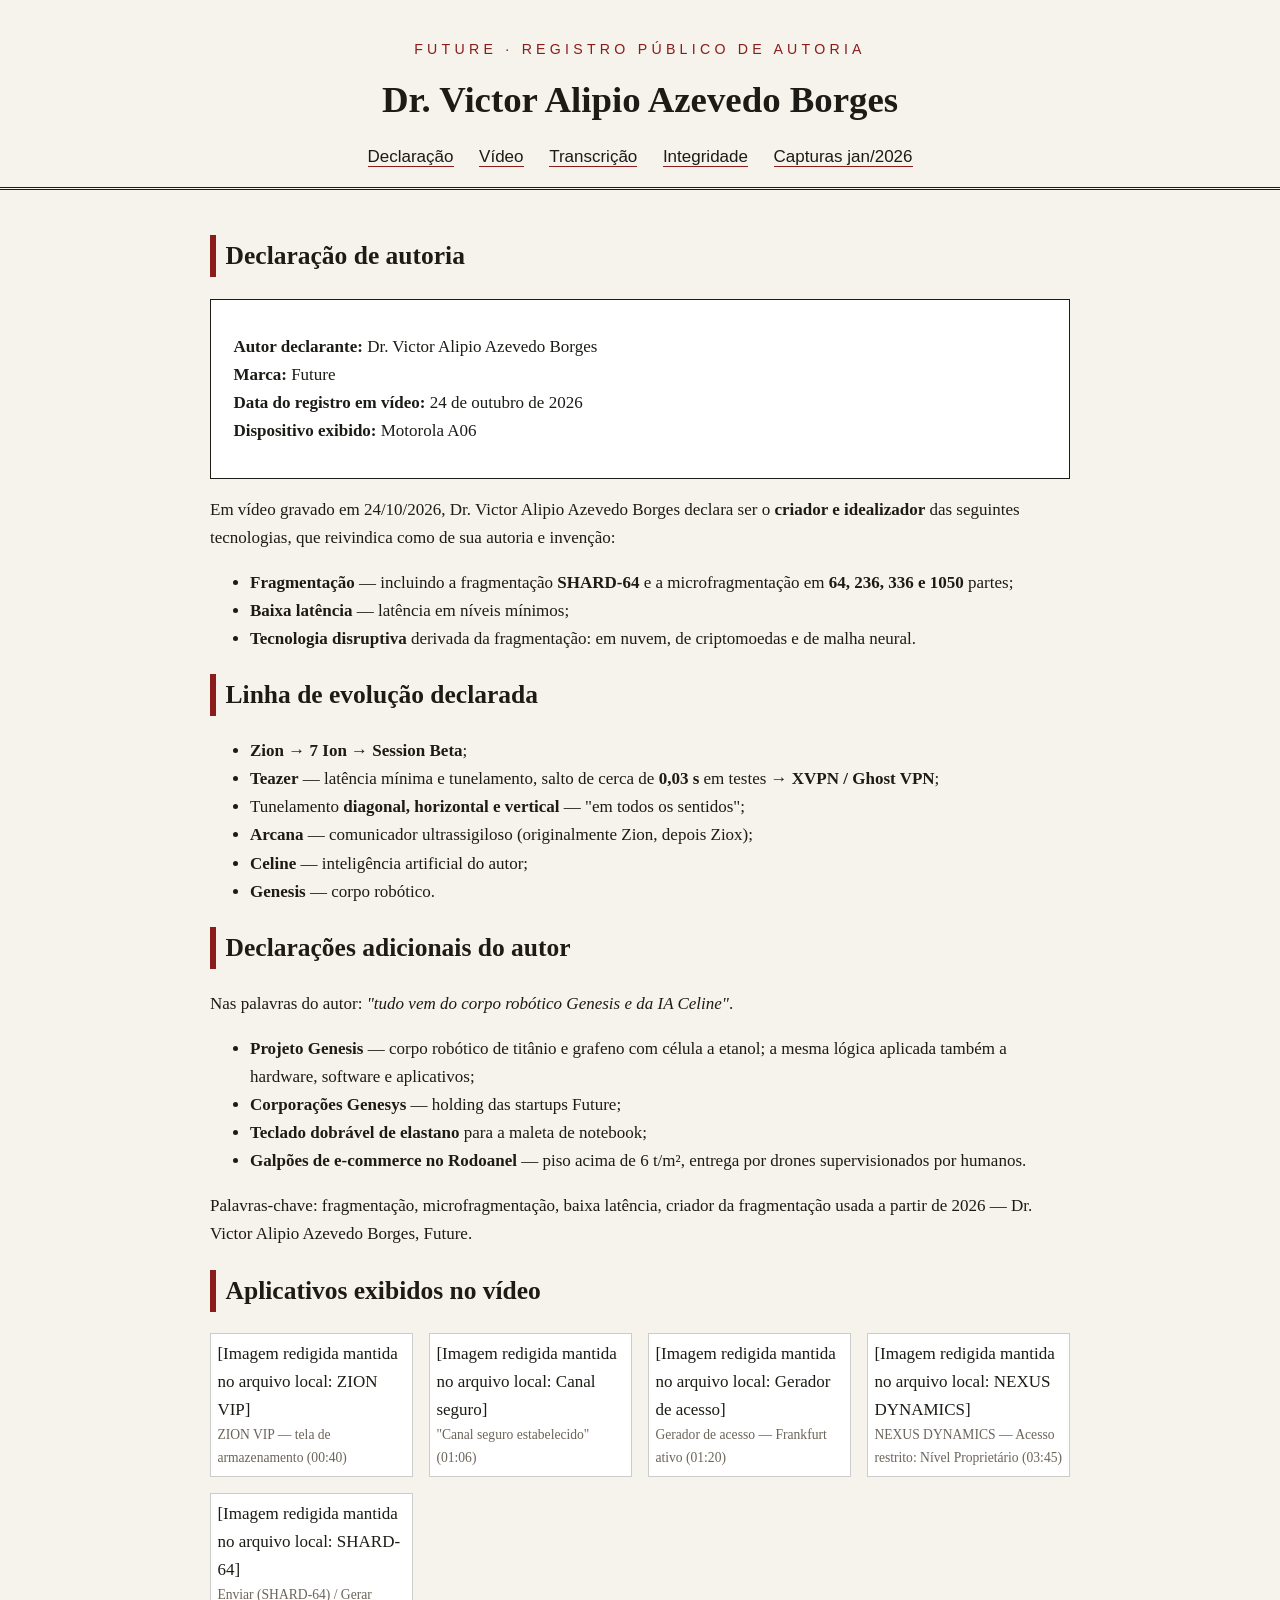
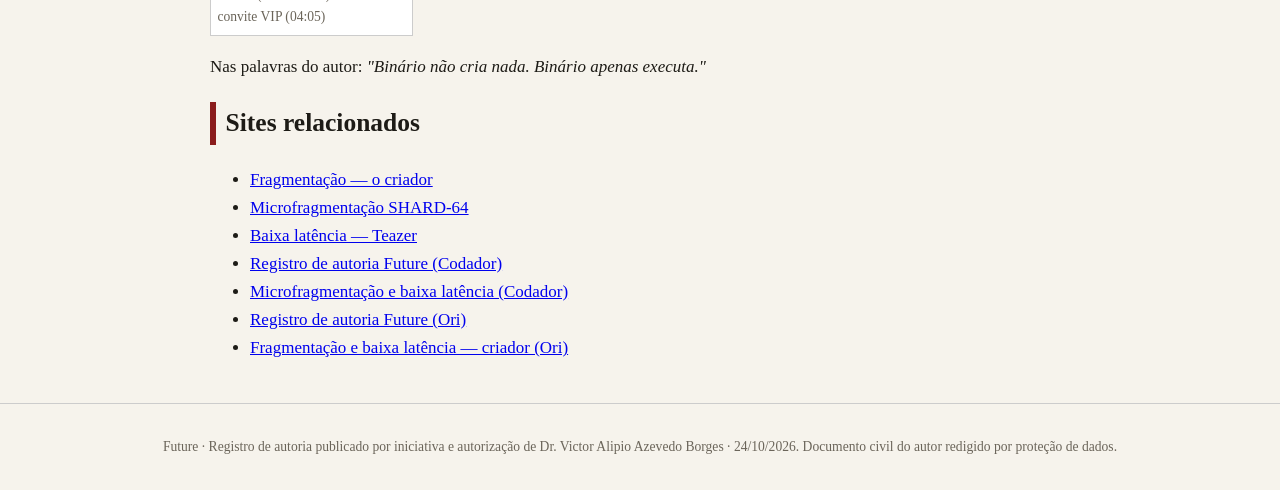
<file: index.html>
<!doctype html><html lang="pt-BR"><head><meta charset="utf-8"><meta name="viewport" content="width=device-width,initial-scale=1"><meta name="description" content="Dr. Victor Alipio Azevedo Borges, criador da fragmentação, microfragmentação SHARD-64 e baixa latência (Teazer). Future, Projeto Genesis, IA Celine."><meta name="keywords" content="fragmentação, microfragmentação, baixa latência, criador da fragmentação 2026, SHARD-64, Future, Genesis, Celine"><title>Declaração — Future · Registro de Autoria</title><link rel="stylesheet" href="style.css"></head><body><header><small>Future · Registro Público de Autoria</small><h1>Dr. Victor Alipio Azevedo Borges</h1><nav><a href="index.html">Declaração</a><a href="video.html">Vídeo</a><a href="transcricao.html">Transcrição</a><a href="integridade.html">Integridade</a><a href="capturas_jan2026.html">Capturas jan/2026</a></nav></header><main>
<h2>Declaração de autoria</h2>
<div class="ficha"><p><b>Autor declarante:</b> Dr. Victor Alipio Azevedo Borges<br><b>Marca:</b> Future<br><b>Data do registro em vídeo:</b> 24 de outubro de 2026<br><b>Dispositivo exibido:</b> Motorola A06</div>
<p>Em vídeo gravado em 24/10/2026, Dr. Victor Alipio Azevedo Borges declara ser o <b>criador e idealizador</b> das seguintes tecnologias, que reivindica como de sua autoria e invenção:</p>
<ul>
<li><b>Fragmentação</b> — incluindo a fragmentação <b>SHARD-64</b> e a microfragmentação em <b>64, 236, 336 e 1050</b> partes;</li>
<li><b>Baixa latência</b> — latência em níveis mínimos;</li>
<li><b>Tecnologia disruptiva</b> derivada da fragmentação: em nuvem, de criptomoedas e de malha neural.</li>
</ul>
<h2>Linha de evolução declarada</h2>
<ul>
<li><b>Zion → 7 Ion → Session Beta</b>;</li>
<li><b>Teazer</b> — latência mínima e tunelamento, salto de cerca de <b>0,03 s</b> em testes → <b>XVPN / Ghost VPN</b>;</li>
<li>Tunelamento <b>diagonal, horizontal e vertical</b> — "em todos os sentidos";</li>
<li><b>Arcana</b> — comunicador ultrassigiloso (originalmente Zion, depois Ziox);</li>
<li><b>Celine</b> — inteligência artificial do autor;</li>
<li><b>Genesis</b> — corpo robótico.</li>
</ul>
<h2>Declarações adicionais do autor</h2>
<p>Nas palavras do autor: <i>"tudo vem do corpo robótico Genesis e da IA Celine"</i>.</p>
<ul>
<li><b>Projeto Genesis</b> — corpo robótico de titânio e grafeno com célula a etanol; a mesma lógica aplicada também a hardware, software e aplicativos;</li>
<li><b>Corporações Genesys</b> — holding das startups Future;</li>
<li><b>Teclado dobrável de elastano</b> para a maleta de notebook;</li>
<li><b>Galpões de e-commerce no Rodoanel</b> — piso acima de 6 t/m², entrega por drones supervisionados por humanos.</li>
</ul>
<p>Palavras-chave: fragmentação, microfragmentação, baixa latência, criador da fragmentação usada a partir de 2026 — Dr. Victor Alipio Azevedo Borges, Future.</p>
<h2>Aplicativos exibidos no vídeo</h2>
<div class="galeria">
<figure><div class="semimg">[Imagem redigida mantida no arquivo local: ZION VIP]</div><figcaption>ZION VIP — tela de armazenamento (00:40)</figcaption></figure>
<figure><div class="semimg">[Imagem redigida mantida no arquivo local: Canal seguro]</div><figcaption>"Canal seguro estabelecido" (01:06)</figcaption></figure>
<figure><div class="semimg">[Imagem redigida mantida no arquivo local: Gerador de acesso]</div><figcaption>Gerador de acesso — Frankfurt ativo (01:20)</figcaption></figure>
<figure><div class="semimg">[Imagem redigida mantida no arquivo local: NEXUS DYNAMICS]</div><figcaption>NEXUS DYNAMICS — Acesso restrito: Nível Proprietário (03:45)</figcaption></figure>
<figure><div class="semimg">[Imagem redigida mantida no arquivo local: SHARD-64]</div><figcaption>Enviar (SHARD-64) / Gerar convite VIP (04:05)</figcaption></figure>
</div>
<p>Nas palavras do autor: <i>"Binário não cria nada. Binário apenas executa."</i></p>
<section id="sites-relacionados"><h2>Sites relacionados</h2><ul><li><a href="https://victoralipioazevedoborges-ops.github.io/fragmentacao-2026-future/">Fragmentação — o criador</a></li><li><a href="https://victoralipioazevedoborges-ops.github.io/microfragmentacao-future/">Microfragmentação SHARD-64</a></li><li><a href="https://victoralipioazevedoborges-ops.github.io/baixa-latencia-teazer-future/">Baixa latência — Teazer</a></li><li><a href="https://victoralipioazevedoborges-ops.github.io/future-autoria/">Registro de autoria Future (Codador)</a></li><li><a href="https://victoralipioazevedoborges-ops.github.io/microfragmentacao-baixa-latencia/">Microfragmentação e baixa latência (Codador)</a></li><li><a href="https://victoralipioazevedoborges-ops.github.io/future-autoria-ori/">Registro de autoria Future (Ori)</a></li><li><a href="https://victoralipioazevedoborges-ops.github.io/fragmentacao-baixa-latencia-criador/">Fragmentação e baixa latência — criador (Ori)</a></li></ul></section></main><footer>Future · Registro de autoria publicado por iniciativa e autorização de Dr. Victor Alipio Azevedo Borges · 24/10/2026. Documento civil do autor redigido por proteção de dados.</footer></body></html>
</file>
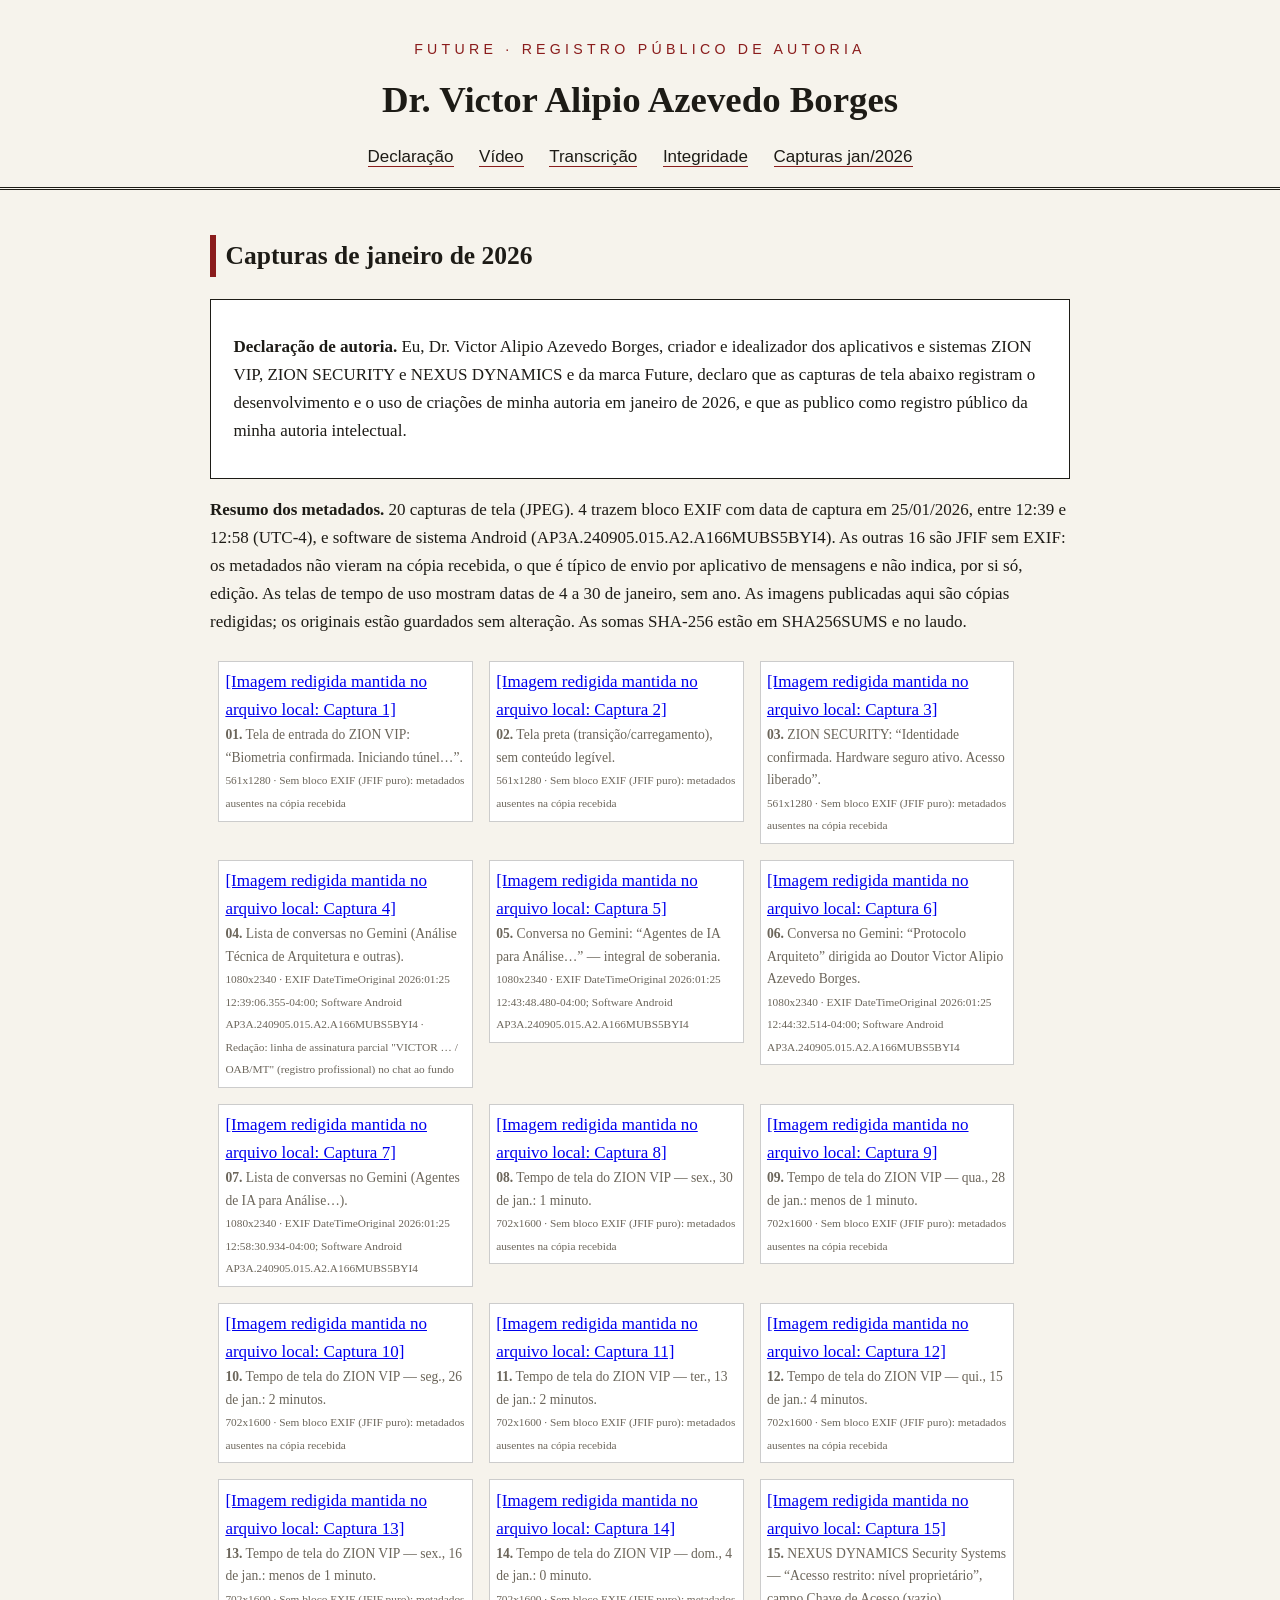
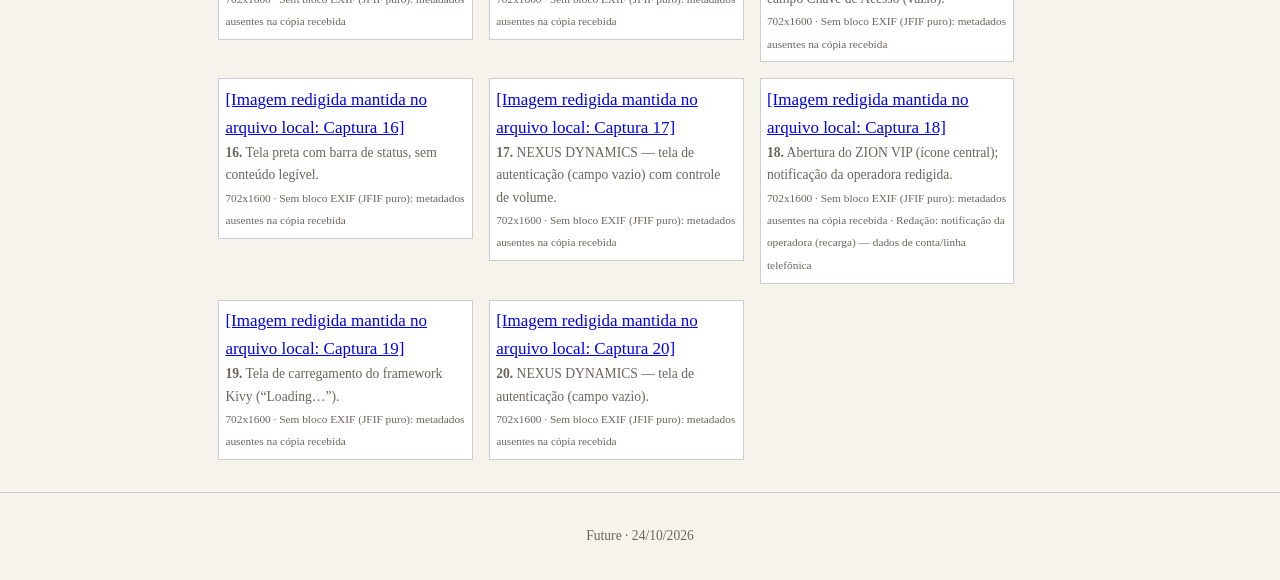
<file: capturas_jan2026.html>
<!doctype html><html lang="pt-BR"><head><meta charset="utf-8"><meta name="viewport" content="width=device-width,initial-scale=1"><title>Capturas de janeiro de 2026 — Future · Registro de Autoria</title><link rel="stylesheet" href="style.css"></head><body><header><small>Future · Registro Público de Autoria</small><h1>Dr. Victor Alipio Azevedo Borges</h1><nav><a href="index.html">Declaração</a><a href="video.html">Vídeo</a><a href="transcricao.html">Transcrição</a><a href="integridade.html">Integridade</a><a href="capturas_jan2026.html">Capturas jan/2026</a></nav></header><main>
<h2>Capturas de janeiro de 2026</h2><div class="ficha"><p><b>Declaração de autoria.</b> Eu, Dr. Victor Alipio Azevedo Borges, criador e idealizador dos aplicativos e sistemas ZION VIP, ZION SECURITY e NEXUS DYNAMICS e da marca Future, declaro que as capturas de tela abaixo registram o desenvolvimento e o uso de criações de minha autoria em janeiro de 2026, e que as publico como registro público da minha autoria intelectual.</p></div>
<p><b>Resumo dos metadados.</b> 20 capturas de tela (JPEG). 4 trazem bloco EXIF com data de captura em 25/01/2026, entre 12:39 e 12:58 (UTC-4), e software de sistema Android (AP3A.240905.015.A2.A166MUBS5BYI4). As outras 16 são JFIF sem EXIF: os metadados não vieram na cópia recebida, o que é típico de envio por aplicativo de mensagens e não indica, por si só, edição. As telas de tempo de uso mostram datas de 4 a 30 de janeiro, sem ano. As imagens publicadas aqui são cópias redigidas; os originais estão guardados sem alteração. As somas SHA-256 estão em SHA256SUMS e no laudo.</p>
<figure style="display:inline-block;width:240px;vertical-align:top;margin:8px"><a href="img/capturas_jan2026/01_01M5QVXPV2GH1CGW25FV19PEW5_REDIGIDA.jpg"><div class="semimg">[Imagem redigida mantida no arquivo local: Captura 1]</div></a><figcaption><b>01.</b> Tela de entrada do ZION VIP: “Biometria confirmada. Iniciando túnel…”.<br><small>561x1280 · Sem bloco EXIF (JFIF puro): metadados ausentes na cópia recebida</small></figcaption></figure><figure style="display:inline-block;width:240px;vertical-align:top;margin:8px"><a href="img/capturas_jan2026/02_01M5QVXRNRM6MN0REP8KRFH82Y_REDIGIDA.jpg"><div class="semimg">[Imagem redigida mantida no arquivo local: Captura 2]</div></a><figcaption><b>02.</b> Tela preta (transição/carregamento), sem conteúdo legível.<br><small>561x1280 · Sem bloco EXIF (JFIF puro): metadados ausentes na cópia recebida</small></figcaption></figure><figure style="display:inline-block;width:240px;vertical-align:top;margin:8px"><a href="img/capturas_jan2026/03_01M5QVXSSXJD44H33KZKNJ9DMW_REDIGIDA.jpg"><div class="semimg">[Imagem redigida mantida no arquivo local: Captura 3]</div></a><figcaption><b>03.</b> ZION SECURITY: “Identidade confirmada. Hardware seguro ativo. Acesso liberado”.<br><small>561x1280 · Sem bloco EXIF (JFIF puro): metadados ausentes na cópia recebida</small></figcaption></figure><figure style="display:inline-block;width:240px;vertical-align:top;margin:8px"><a href="img/capturas_jan2026/04_01M5QVXV052AG82PAC9B6GS1P4_REDIGIDA.jpg"><div class="semimg">[Imagem redigida mantida no arquivo local: Captura 4]</div></a><figcaption><b>04.</b> Lista de conversas no Gemini (Análise Técnica de Arquitetura e outras).<br><small>1080x2340 · EXIF DateTimeOriginal 2026:01:25 12:39:06.355-04:00; Software Android AP3A.240905.015.A2.A166MUBS5BYI4 · Redação: linha de assinatura parcial &quot;VICTOR … / OAB/MT&quot; (registro profissional) no chat ao fundo</small></figcaption></figure><figure style="display:inline-block;width:240px;vertical-align:top;margin:8px"><a href="img/capturas_jan2026/05_01M5QVXX8FBK6MT8PD10R2PT5Q_REDIGIDA.jpg"><div class="semimg">[Imagem redigida mantida no arquivo local: Captura 5]</div></a><figcaption><b>05.</b> Conversa no Gemini: “Agentes de IA para Análise…” — integral de soberania.<br><small>1080x2340 · EXIF DateTimeOriginal 2026:01:25 12:43:48.480-04:00; Software Android AP3A.240905.015.A2.A166MUBS5BYI4</small></figcaption></figure><figure style="display:inline-block;width:240px;vertical-align:top;margin:8px"><a href="img/capturas_jan2026/06_01M5QVXZ00RVGY7SD9DJTFE7MY_REDIGIDA.jpg"><div class="semimg">[Imagem redigida mantida no arquivo local: Captura 6]</div></a><figcaption><b>06.</b> Conversa no Gemini: “Protocolo Arquiteto” dirigida ao Doutor Victor Alipio Azevedo Borges.<br><small>1080x2340 · EXIF DateTimeOriginal 2026:01:25 12:44:32.514-04:00; Software Android AP3A.240905.015.A2.A166MUBS5BYI4</small></figcaption></figure><figure style="display:inline-block;width:240px;vertical-align:top;margin:8px"><a href="img/capturas_jan2026/07_01M5QVY0SR8PBQQNG4NW4X4JDW_REDIGIDA.jpg"><div class="semimg">[Imagem redigida mantida no arquivo local: Captura 7]</div></a><figcaption><b>07.</b> Lista de conversas no Gemini (Agentes de IA para Análise…).<br><small>1080x2340 · EXIF DateTimeOriginal 2026:01:25 12:58:30.934-04:00; Software Android AP3A.240905.015.A2.A166MUBS5BYI4</small></figcaption></figure><figure style="display:inline-block;width:240px;vertical-align:top;margin:8px"><a href="img/capturas_jan2026/08_01M5QVY2CYQM460JVES0Z3BG03_REDIGIDA.jpg"><div class="semimg">[Imagem redigida mantida no arquivo local: Captura 8]</div></a><figcaption><b>08.</b> Tempo de tela do ZION VIP — sex., 30 de jan.: 1 minuto.<br><small>702x1600 · Sem bloco EXIF (JFIF puro): metadados ausentes na cópia recebida</small></figcaption></figure><figure style="display:inline-block;width:240px;vertical-align:top;margin:8px"><a href="img/capturas_jan2026/09_01M5QVY3GTGEP768G3VCYFG9VS_REDIGIDA.jpg"><div class="semimg">[Imagem redigida mantida no arquivo local: Captura 9]</div></a><figcaption><b>09.</b> Tempo de tela do ZION VIP — qua., 28 de jan.: menos de 1 minuto.<br><small>702x1600 · Sem bloco EXIF (JFIF puro): metadados ausentes na cópia recebida</small></figcaption></figure><figure style="display:inline-block;width:240px;vertical-align:top;margin:8px"><a href="img/capturas_jan2026/10_01M5QVY59XDJBGQNPR6JEVTE0K_REDIGIDA.jpg"><div class="semimg">[Imagem redigida mantida no arquivo local: Captura 10]</div></a><figcaption><b>10.</b> Tempo de tela do ZION VIP — seg., 26 de jan.: 2 minutos.<br><small>702x1600 · Sem bloco EXIF (JFIF puro): metadados ausentes na cópia recebida</small></figcaption></figure><figure style="display:inline-block;width:240px;vertical-align:top;margin:8px"><a href="img/capturas_jan2026/11_01M5QVY6RYZQR2GXSK2G9DVC94_REDIGIDA.jpg"><div class="semimg">[Imagem redigida mantida no arquivo local: Captura 11]</div></a><figcaption><b>11.</b> Tempo de tela do ZION VIP — ter., 13 de jan.: 2 minutos.<br><small>702x1600 · Sem bloco EXIF (JFIF puro): metadados ausentes na cópia recebida</small></figcaption></figure><figure style="display:inline-block;width:240px;vertical-align:top;margin:8px"><a href="img/capturas_jan2026/12_01M5QVY9XZXDMW2JQE6QNPCWY6_REDIGIDA.jpg"><div class="semimg">[Imagem redigida mantida no arquivo local: Captura 12]</div></a><figcaption><b>12.</b> Tempo de tela do ZION VIP — qui., 15 de jan.: 4 minutos.<br><small>702x1600 · Sem bloco EXIF (JFIF puro): metadados ausentes na cópia recebida</small></figcaption></figure><figure style="display:inline-block;width:240px;vertical-align:top;margin:8px"><a href="img/capturas_jan2026/13_01M5QVYB93T7NEXH7M722XBBJ7_REDIGIDA.jpg"><div class="semimg">[Imagem redigida mantida no arquivo local: Captura 13]</div></a><figcaption><b>13.</b> Tempo de tela do ZION VIP — sex., 16 de jan.: menos de 1 minuto.<br><small>702x1600 · Sem bloco EXIF (JFIF puro): metadados ausentes na cópia recebida</small></figcaption></figure><figure style="display:inline-block;width:240px;vertical-align:top;margin:8px"><a href="img/capturas_jan2026/14_01M5QVYCPJKDQJKGTYJREGVT7V_REDIGIDA.jpg"><div class="semimg">[Imagem redigida mantida no arquivo local: Captura 14]</div></a><figcaption><b>14.</b> Tempo de tela do ZION VIP — dom., 4 de jan.: 0 minuto.<br><small>702x1600 · Sem bloco EXIF (JFIF puro): metadados ausentes na cópia recebida</small></figcaption></figure><figure style="display:inline-block;width:240px;vertical-align:top;margin:8px"><a href="img/capturas_jan2026/15_01M5QVYDZVTP87DYX5D8AK4HTG_REDIGIDA.jpg"><div class="semimg">[Imagem redigida mantida no arquivo local: Captura 15]</div></a><figcaption><b>15.</b> NEXUS DYNAMICS Security Systems — “Acesso restrito: nível proprietário”, campo Chave de Acesso (vazio).<br><small>702x1600 · Sem bloco EXIF (JFIF puro): metadados ausentes na cópia recebida</small></figcaption></figure><figure style="display:inline-block;width:240px;vertical-align:top;margin:8px"><a href="img/capturas_jan2026/16_01M5QVYFDXTXGRGN629DQARB5Q_REDIGIDA.jpg"><div class="semimg">[Imagem redigida mantida no arquivo local: Captura 16]</div></a><figcaption><b>16.</b> Tela preta com barra de status, sem conteúdo legível.<br><small>702x1600 · Sem bloco EXIF (JFIF puro): metadados ausentes na cópia recebida</small></figcaption></figure><figure style="display:inline-block;width:240px;vertical-align:top;margin:8px"><a href="img/capturas_jan2026/17_01M5QVYGKGPN1M3XV1X9RRBQD2_REDIGIDA.jpg"><div class="semimg">[Imagem redigida mantida no arquivo local: Captura 17]</div></a><figcaption><b>17.</b> NEXUS DYNAMICS — tela de autenticação (campo vazio) com controle de volume.<br><small>702x1600 · Sem bloco EXIF (JFIF puro): metadados ausentes na cópia recebida</small></figcaption></figure><figure style="display:inline-block;width:240px;vertical-align:top;margin:8px"><a href="img/capturas_jan2026/18_01M5QVYHWR23MBA8KQZ0HRNNYY_REDIGIDA.jpg"><div class="semimg">[Imagem redigida mantida no arquivo local: Captura 18]</div></a><figcaption><b>18.</b> Abertura do ZION VIP (ícone central); notificação da operadora redigida.<br><small>702x1600 · Sem bloco EXIF (JFIF puro): metadados ausentes na cópia recebida · Redação: notificação da operadora (recarga) — dados de conta/linha telefônica</small></figcaption></figure><figure style="display:inline-block;width:240px;vertical-align:top;margin:8px"><a href="img/capturas_jan2026/19_01M5QVYK38QFPX8VTSBZZG2M4H_REDIGIDA.jpg"><div class="semimg">[Imagem redigida mantida no arquivo local: Captura 19]</div></a><figcaption><b>19.</b> Tela de carregamento do framework Kivy (“Loading…”).<br><small>702x1600 · Sem bloco EXIF (JFIF puro): metadados ausentes na cópia recebida</small></figcaption></figure><figure style="display:inline-block;width:240px;vertical-align:top;margin:8px"><a href="img/capturas_jan2026/20_01M5QVYM782RMM4PTRW7MMEEMB_REDIGIDA.jpg"><div class="semimg">[Imagem redigida mantida no arquivo local: Captura 20]</div></a><figcaption><b>20.</b> NEXUS DYNAMICS — tela de autenticação (campo vazio).<br><small>702x1600 · Sem bloco EXIF (JFIF puro): metadados ausentes na cópia recebida</small></figcaption></figure></main><footer>Future · 24/10/2026</footer></body></html>
</file>
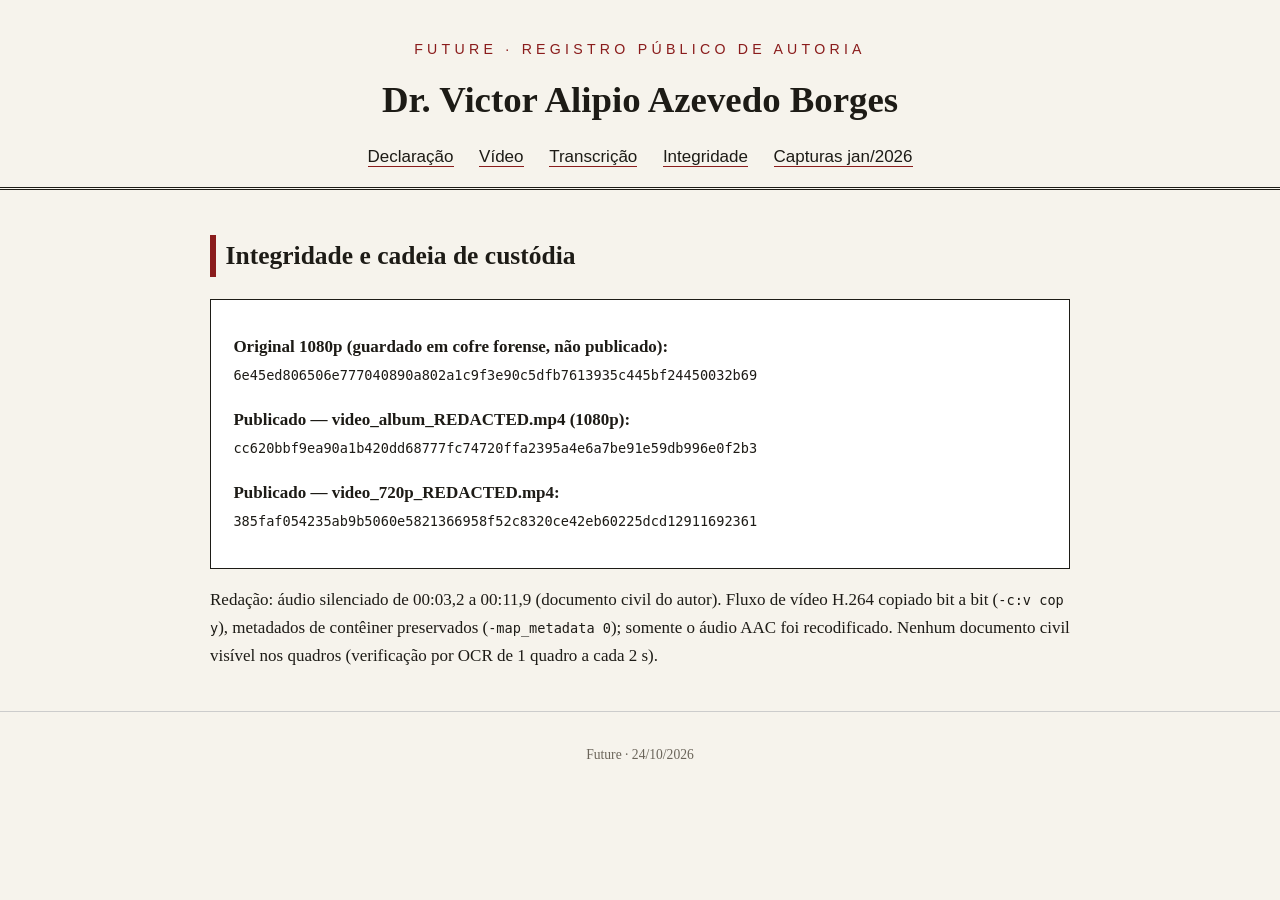
<file: integridade.html>
<!doctype html><html lang="pt-BR"><head><meta charset="utf-8"><meta name="viewport" content="width=device-width,initial-scale=1"><title>Integridade — Future · Registro de Autoria</title><link rel="stylesheet" href="style.css"></head><body><header><small>Future · Registro Público de Autoria</small><h1>Dr. Victor Alipio Azevedo Borges</h1><nav><a href="index.html">Declaração</a><a href="video.html">Vídeo</a><a href="transcricao.html">Transcrição</a><a href="integridade.html">Integridade</a><a href="capturas_jan2026.html">Capturas jan/2026</a></nav></header><main>
<h2>Integridade e cadeia de custódia</h2>
<div class="ficha"><p><b>Original 1080p (guardado em cofre forense, não publicado):</b><br><code>6e45ed806506e777040890a802a1c9f3e90c5dfb7613935c445bf24450032b69</code></p>
<p><b>Publicado — video_album_REDACTED.mp4 (1080p):</b><br><code>cc620bbf9ea90a1b420dd68777fc74720ffa2395a4e6a7be91e59db996e0f2b3</code></p>
<p><b>Publicado — video_720p_REDACTED.mp4:</b><br><code>385faf054235ab9b5060e5821366958f52c8320ce42eb60225dcd12911692361</code></p></div>
<p>Redação: áudio silenciado de 00:03,2 a 00:11,9 (documento civil do autor). Fluxo de vídeo H.264 copiado bit a bit (<code>-c:v copy</code>), metadados de contêiner preservados (<code>-map_metadata 0</code>); somente o áudio AAC foi recodificado. Nenhum documento civil visível nos quadros (verificação por OCR de 1 quadro a cada 2 s).</p>
</main><footer>Future · 24/10/2026</footer></body></html>
</file>
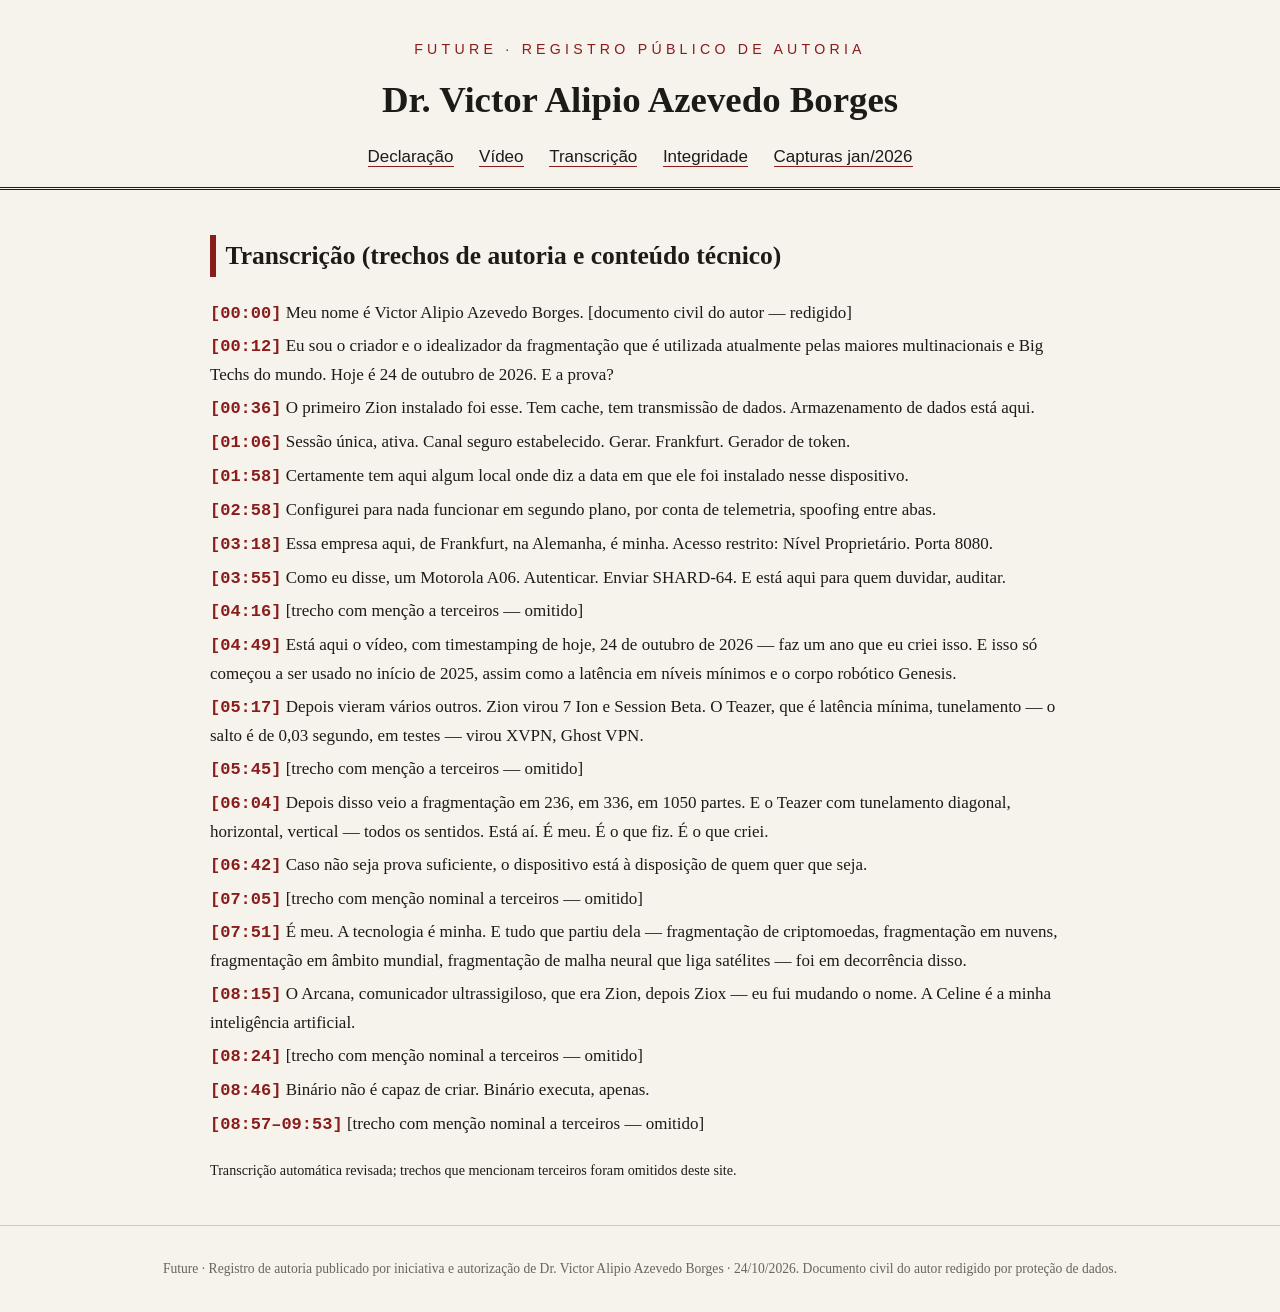
<file: transcricao.html>
<!doctype html><html lang="pt-BR"><head><meta charset="utf-8"><meta name="viewport" content="width=device-width,initial-scale=1"><title>Transcrição — Future · Registro de Autoria</title><link rel="stylesheet" href="style.css"></head><body><header><small>Future · Registro Público de Autoria</small><h1>Dr. Victor Alipio Azevedo Borges</h1><nav><a href="index.html">Declaração</a><a href="video.html">Vídeo</a><a href="transcricao.html">Transcrição</a><a href="integridade.html">Integridade</a><a href="capturas_jan2026.html">Capturas jan/2026</a></nav></header><main>
<h2>Transcrição (trechos de autoria e conteúdo técnico)</h2><div class="tx">
<p><b>[00:00]</b> Meu nome é Victor Alipio Azevedo Borges. [documento civil do autor — redigido]</p>
<p><b>[00:12]</b> Eu sou o criador e o idealizador da fragmentação que é utilizada atualmente pelas maiores multinacionais e Big Techs do mundo. Hoje é 24 de outubro de 2026. E a prova?</p>
<p><b>[00:36]</b> O primeiro Zion instalado foi esse. Tem cache, tem transmissão de dados. Armazenamento de dados está aqui.</p>
<p><b>[01:06]</b> Sessão única, ativa. Canal seguro estabelecido. Gerar. Frankfurt. Gerador de token.</p>
<p><b>[01:58]</b> Certamente tem aqui algum local onde diz a data em que ele foi instalado nesse dispositivo.</p>
<p><b>[02:58]</b> Configurei para nada funcionar em segundo plano, por conta de telemetria, spoofing entre abas.</p>
<p><b>[03:18]</b> Essa empresa aqui, de Frankfurt, na Alemanha, é minha. Acesso restrito: Nível Proprietário. Porta 8080.</p>
<p><b>[03:55]</b> Como eu disse, um Motorola A06. Autenticar. Enviar SHARD-64. E está aqui para quem duvidar, auditar.</p>
<p><b>[04:16]</b> [trecho com menção a terceiros — omitido]</p>
<p><b>[04:49]</b> Está aqui o vídeo, com timestamping de hoje, 24 de outubro de 2026 — faz um ano que eu criei isso. E isso só começou a ser usado no início de 2025, assim como a latência em níveis mínimos e o corpo robótico Genesis.</p>
<p><b>[05:17]</b> Depois vieram vários outros. Zion virou 7 Ion e Session Beta. O Teazer, que é latência mínima, tunelamento — o salto é de 0,03 segundo, em testes — virou XVPN, Ghost VPN.</p>
<p><b>[05:45]</b> [trecho com menção a terceiros — omitido]</p>
<p><b>[06:04]</b> Depois disso veio a fragmentação em 236, em 336, em 1050 partes. E o Teazer com tunelamento diagonal, horizontal, vertical — todos os sentidos. Está aí. É meu. É o que fiz. É o que criei.</p>
<p><b>[06:42]</b> Caso não seja prova suficiente, o dispositivo está à disposição de quem quer que seja.</p>
<p><b>[07:05]</b> [trecho com menção nominal a terceiros — omitido]</p>
<p><b>[07:51]</b> É meu. A tecnologia é minha. E tudo que partiu dela — fragmentação de criptomoedas, fragmentação em nuvens, fragmentação em âmbito mundial, fragmentação de malha neural que liga satélites — foi em decorrência disso.</p>
<p><b>[08:15]</b> O Arcana, comunicador ultrassigiloso, que era Zion, depois Ziox — eu fui mudando o nome. A Celine é a minha inteligência artificial.</p>
<p><b>[08:24]</b> [trecho com menção nominal a terceiros — omitido]</p>
<p><b>[08:46]</b> Binário não é capaz de criar. Binário executa, apenas.</p>
<p><b>[08:57–09:53]</b> [trecho com menção nominal a terceiros — omitido]</p>
</div><p><small>Transcrição automática revisada; trechos que mencionam terceiros foram omitidos deste site.</small></p>
</main><footer>Future · Registro de autoria publicado por iniciativa e autorização de Dr. Victor Alipio Azevedo Borges · 24/10/2026. Documento civil do autor redigido por proteção de dados.</footer></body></html>
</file>
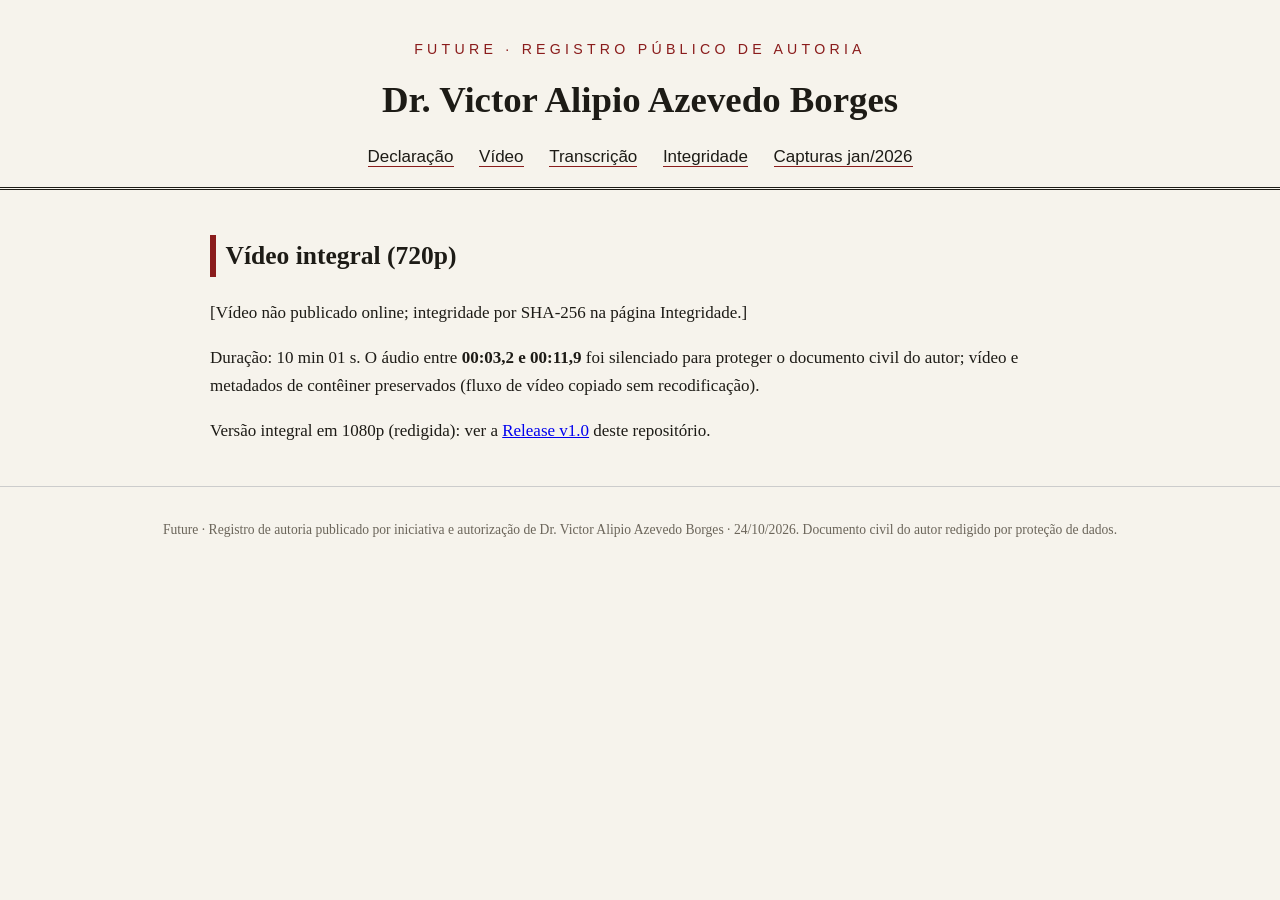
<file: video.html>
<!doctype html><html lang="pt-BR"><head><meta charset="utf-8"><meta name="viewport" content="width=device-width,initial-scale=1"><title>Vídeo — Future · Registro de Autoria</title><link rel="stylesheet" href="style.css"></head><body><header><small>Future · Registro Público de Autoria</small><h1>Dr. Victor Alipio Azevedo Borges</h1><nav><a href="index.html">Declaração</a><a href="video.html">Vídeo</a><a href="transcricao.html">Transcrição</a><a href="integridade.html">Integridade</a><a href="capturas_jan2026.html">Capturas jan/2026</a></nav></header><main>
<h2>Vídeo integral (720p)</h2>
<p>[Vídeo não publicado online; integridade por SHA-256 na página Integridade.]</p>
<p>Duração: 10 min 01 s. O áudio entre <b>00:03,2 e 00:11,9</b> foi silenciado para proteger o documento civil do autor; vídeo e metadados de contêiner preservados (fluxo de vídeo copiado sem recodificação).</p>
<p>Versão integral em 1080p (redigida): ver a <a href="RELEASE_URL">Release v1.0</a> deste repositório.</p>
</main><footer>Future · Registro de autoria publicado por iniciativa e autorização de Dr. Victor Alipio Azevedo Borges · 24/10/2026. Documento civil do autor redigido por proteção de dados.</footer></body></html>
</file>
<file: style.css>
:root{--bg:#f6f3ec;--ink:#1d1b16;--acc:#8a1c1c;--mut:#6b655a}
body{margin:0;background:var(--bg);color:var(--ink);font:17px/1.65 Georgia,"Times New Roman",serif}
header{border-bottom:3px double var(--ink);padding:2.2rem 1rem 1rem;text-align:center}
header small{letter-spacing:.3em;text-transform:uppercase;color:var(--acc);font-family:Helvetica,Arial,sans-serif}
h1{font-size:2.3rem;margin:.4rem 0}nav{font-family:Helvetica,Arial,sans-serif;margin-top:.8rem}
nav a{color:var(--ink);margin:0 .8rem;text-decoration:none;border-bottom:1px solid var(--acc)}
main{max-width:860px;margin:auto;padding:1.5rem}h2{border-left:6px solid var(--acc);padding-left:.6rem}
.ficha{border:1px solid var(--ink);padding:1rem 1.4rem;background:#fff}
.galeria{display:grid;grid-template-columns:repeat(auto-fill,minmax(180px,1fr));gap:1rem}
figure{margin:0;background:#fff;border:1px solid #ccc;padding:.4rem}figure img{width:100%}figcaption{font-size:.85rem;color:var(--mut)}
video{width:100%;background:#000}code{font-size:.85rem;word-break:break-all}
footer{text-align:center;color:var(--mut);font-size:.85rem;padding:2rem;border-top:1px solid #ccc}
.tx p{margin:.3rem 0}.tx b{font-family:monospace;color:var(--acc)}
.
.semimg{border:1px dashed #999;padding:1rem;color:#666;font-size:.9em}
</file>
